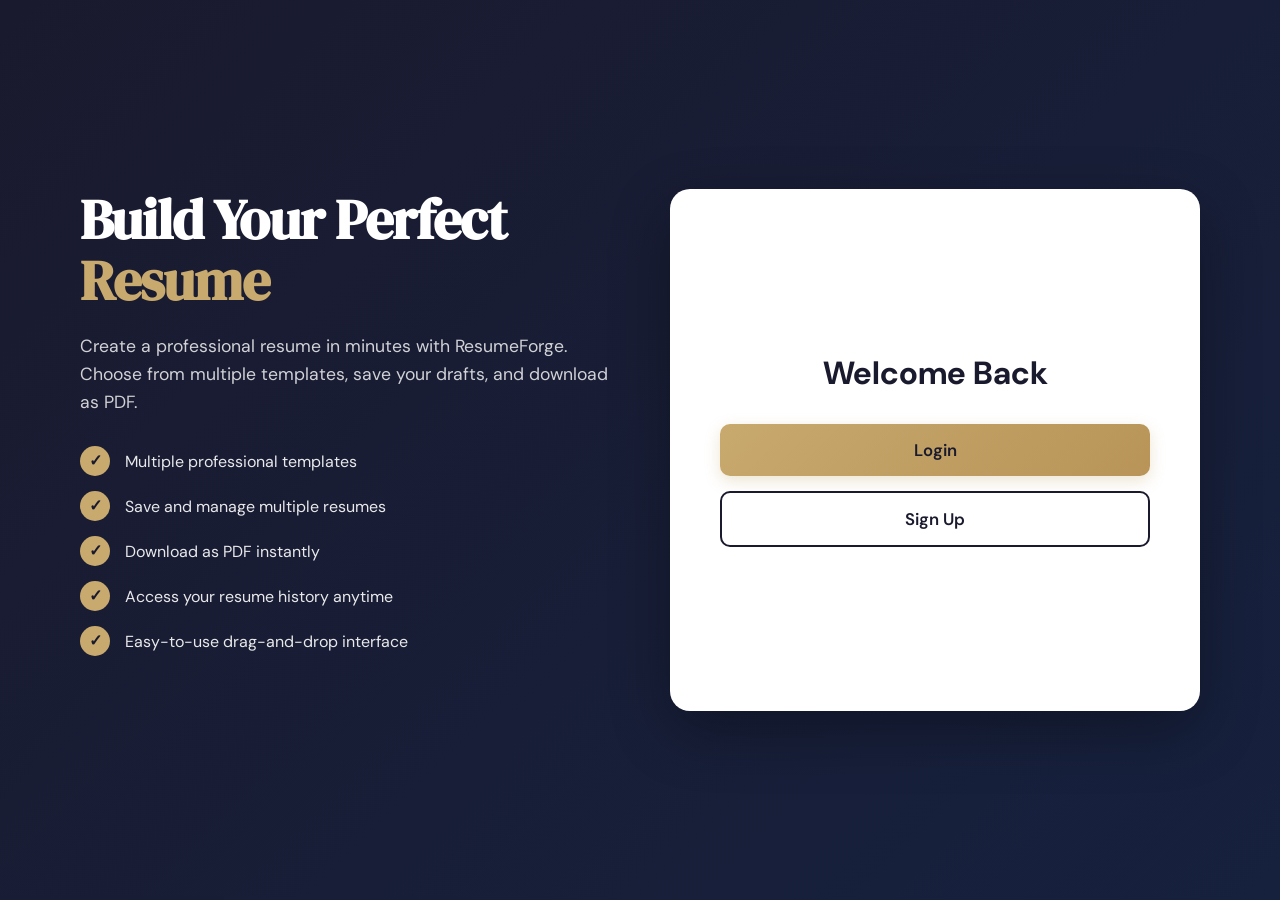
<file: landing.html>
<!DOCTYPE html>
<html lang="en">
<head>
  <meta charset="UTF-8" />
  <meta name="viewport" content="width=device-width, initial-scale=1.0" />
  <title>ResumeForge – Build Your Resume</title>
  <link href="https://fonts.googleapis.com/css2?family=DM+Serif+Display:ital@0;1&family=DM+Sans:wght@300;400;500;600;700&display=swap" rel="stylesheet" />
  <style>
    * {
      margin: 0;
      padding: 0;
      box-sizing: border-box;
    }

    body {
      font-family: 'DM Sans', sans-serif;
      background: linear-gradient(135deg, #1a1a2e 0%, #16213e 100%);
      min-height: 100vh;
      display: flex;
      align-items: center;
      justify-content: center;
      color: #1a1a2e;
    }

    .container {
      width: 100%;
      max-width: 1200px;
      display: grid;
      grid-template-columns: 1fr 1fr;
      gap: 60px;
      padding: 40px;
    }

    .left-section {
      display: flex;
      flex-direction: column;
      justify-content: center;
      color: white;
    }

    .left-section h1 {
      font-family: 'DM Serif Display', serif;
      font-size: 3.5rem;
      line-height: 1.1;
      margin-bottom: 20px;
      letter-spacing: -1px;
    }

    .left-section h1 span {
      color: #c8a96e;
    }

    .left-section p {
      font-size: 1.1rem;
      line-height: 1.6;
      color: rgba(255, 255, 255, 0.8);
      margin-bottom: 30px;
    }

    .features {
      list-style: none;
      margin-bottom: 40px;
    }

    .features li {
      display: flex;
      align-items: center;
      margin-bottom: 15px;
      font-size: 1rem;
      color: rgba(255, 255, 255, 0.9);
    }

    .features li::before {
      content: '✓';
      display: inline-block;
      width: 30px;
      height: 30px;
      background: #c8a96e;
      border-radius: 50%;
      text-align: center;
      line-height: 30px;
      margin-right: 15px;
      color: #1a1a2e;
      font-weight: bold;
    }

    .right-section {
      background: white;
      border-radius: 20px;
      padding: 50px;
      box-shadow: 0 20px 60px rgba(0, 0, 0, 0.3);
      display: flex;
      flex-direction: column;
      justify-content: center;
    }

    .auth-card {
      text-align: center;
    }

    .auth-card h2 {
      font-size: 2rem;
      margin-bottom: 30px;
      color: #1a1a2e;
    }

    .button-group {
      display: flex;
      flex-direction: column;
      gap: 15px;
    }

    .btn {
      padding: 15px 30px;
      font-size: 1.05rem;
      border: none;
      border-radius: 10px;
      cursor: pointer;
      font-weight: 600;
      transition: all 0.3s ease;
      font-family: 'DM Sans', sans-serif;
      text-decoration: none;
      display: inline-block;
      width: 100%;
    }

    .btn-primary {
      background: linear-gradient(135deg, #c8a96e 0%, #b89458 100%);
      color: #1a1a2e;
      box-shadow: 0 5px 15px rgba(200, 169, 110, 0.3);
    }

    .btn-primary:hover {
      transform: translateY(-2px);
      box-shadow: 0 8px 25px rgba(200, 169, 110, 0.4);
    }

    .btn-secondary {
      background: white;
      color: #1a1a2e;
      border: 2px solid #1a1a2e;
    }

    .btn-secondary:hover {
      background: #f7f5f0;
      transform: translateY(-2px);
    }

    .divider {
      text-align: center;
      margin: 30px 0;
      color: #8a8a9a;
      position: relative;
    }

    .divider::before {
      content: '';
      position: absolute;
      top: 50%;
      left: 0;
      right: 0;
      height: 1px;
      background: #e2ddd6;
    }

    .divider span {
      background: white;
      padding: 0 15px;
      position: relative;
      display: inline-block;
    }

    .login-link {
      margin-top: 20px;
      color: #8a8a9a;
    }

    .login-link a {
      color: #c8a96e;
      text-decoration: none;
      font-weight: 600;
    }

    .login-link a:hover {
      text-decoration: underline;
    }

    @media (max-width: 768px) {
      .container {
        grid-template-columns: 1fr;
        gap: 40px;
        padding: 20px;
      }

      .left-section h1 {
        font-size: 2.5rem;
      }

      .right-section {
        padding: 30px;
      }
    }
  </style>
</head>
<body>
  <div class="container">
    <div class="left-section">
      <h1>Build Your Perfect <span>Resume</span></h1>
      <p>Create a professional resume in minutes with ResumeForge. Choose from multiple templates, save your drafts, and download as PDF.</p>
      <ul class="features">
        <li>Multiple professional templates</li>
        <li>Save and manage multiple resumes</li>
        <li>Download as PDF instantly</li>
        <li>Access your resume history anytime</li>
        <li>Easy-to-use drag-and-drop interface</li>
      </ul>
    </div>

    <div class="right-section">
      <div class="auth-card">
        <h2>Welcome Back</h2>
        <div class="button-group">
          <a href="login.html" class="btn btn-primary">Login</a>
          <a href="signup.html" class="btn btn-secondary">Sign Up</a>
        </div>
      </div>
    </div>
  </div>
</body>
</html>
</file>
